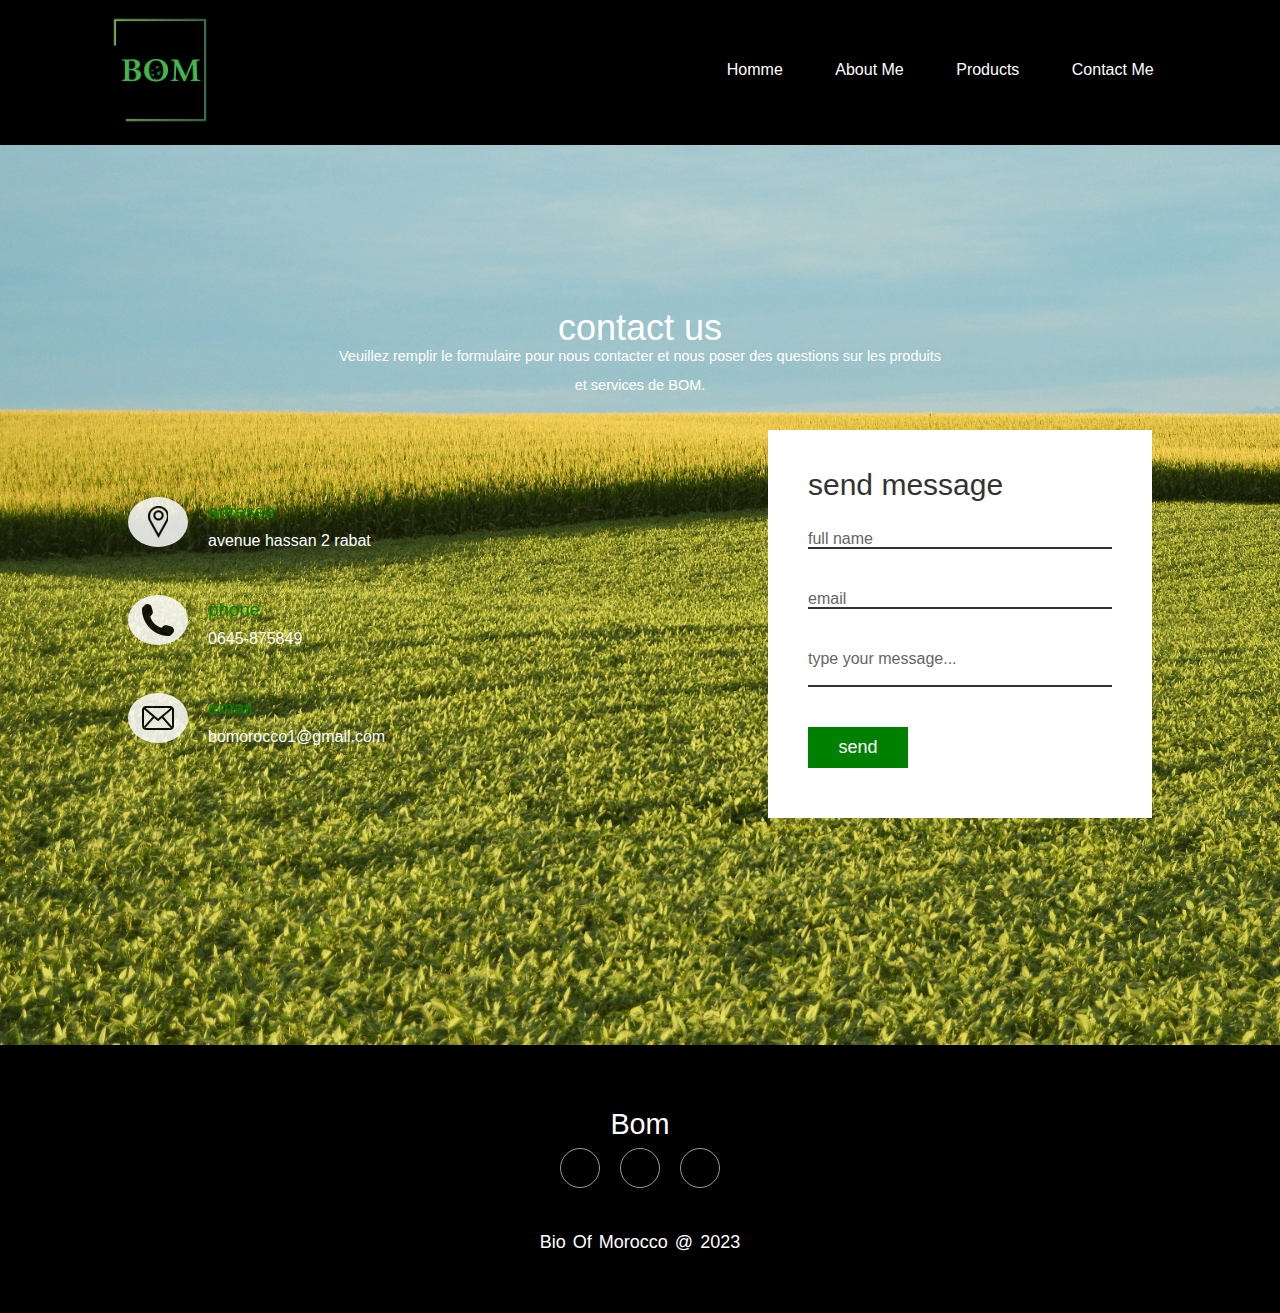
<file: contactme.html>
<!DOCTYPE html>
<html lang="en">
<head>
    <meta charset="UTF-8">
    <meta http-equiv="X-UA-Compatible" content="IE=edge">
    <meta name="viewport" content="width=device-width, initial-scale=1.0">
    <meta name="description" content="best designer and i do a good service witch good price">
    <meta name= Keywords content="barmaja, barmaja Oniine, course online, java, nodejs, ntmi, css,">
    <title> bio of morocco </title>
    <link rel="icon" href="icons/icons.ico">
    <link rel="stylesheet" href="css/contact.css">
    <link href="https : //fonts.googleapis.com/css2?family= famille= Josefin+Sans:wght@100;200;300;400;500;600;700 &family= Poppins:wght@300;400;500;600;700 & family= Roboto:wght@400;700 & display=swap" rel="feuille de style">
    <link rel="stylesheet" href="https://cdnjs.cloudflare.com/ajax/libs/font-awesome/6.3.0/css/all.min.css" integrity="sha512-SzlrxWUlpfuzQ+pcUCosxcglQRNAq/DZjVsC0lE40xsADsfeQoEypE+enwcOiGjk/bSuGGKHEyjSoQ1zVisanQ==" crossorigin="anonymous" referrerpolicy="no-referrer" />
        
    
</head>



<body>
    <section class="homme">
        <nav>
           <img src="icons/BOM/logo png.png" width="110px" >
            <ul>
                <li><a href="index.html">homme</a></li>
                <li><a href="aboutme.html">about me</a></li>
                <li><a href="homme">products</a></li>
                <li><a href="contactme.html">contact me</a></li>
            </ul>
            
        </nav>



        <section class="contactus">
            <div class="content">
                <h2>contact us</h2>
                <p>Veuillez remplir le formulaire pour nous contacter et nous poser des questions sur les produits<br> et services de BOM.</p>
            </div>





            <div class="container">

                <div class="contactinfo">

                    <div class="box">

                        <div class="icon">
                            <img src="icons/local.png">
                        </div>


                      <div class="text">
                        <h3>adresse</h3>
                        <p>avenue hassan 2 rabat</p>


                        </div>

                    </div>




                    <div class="box">

                        <div class="icon">
                            <img src="icons/telephone.png">
                            
                        </div>


                      <div class="text">
                        <h3>phone</h3>
                        <p>0645-875849</p>


                        </div>

                    </div>



                    <div class="box">

                        <div class="icon">
                            <img src="icons/envelope.png">
                            
                        </div>


                      <div class="text">
                        <h3>email</h3>
                        <p>bomorocco1@gmail.com</p>


                        </div>

                    </div>








                </div>

                <div class="contactform">
                 <form>
                    <h2> send message </h2>
                    <div class="inputbox">
                       <input type="text" name=""  required="required"> 
                       <span>full name</span>


                    </div>

                    <div class="inputbox">
                        <input type="text" name=""  required="required"> 
                        <span>email</span>
 
 
                     </div>

                     <div class="inputbox">
                        <textarea required="required" ></textarea>
                        <span>type your message...</span>
 
 
                     </div>


                     <div class="inputbox">
                        <input type="submit" name=""  value="send"> 
                        
 
                     </div>
 
 


                    



                 </form>   



                </div>



            </div>






           
                
                
                





        </section>





































































        

       

        


            
            
        

        

     


            






         
        
            
        
        
        
                        
        
        
            

    


    </section> 


















    
    <footer class="footer">
        <div class="social"> 

            <h3 >bom</h3>
           <a href="#"><i class="fab fa-instagram"></i></a>
           <a href="https://web.facebook.com/profile.php?id=100090964484073&is_tour_completed=true&_rdc=1&_rdr"><i class="fab fa-facebook"></i></a>
           <a href="#"><i class="fab fa-youtube"></i></a> 
        </div>

        
           

                <div class="copyright">
                <p > bio of morocco @ 2023</p>


              </div>
           



      
        
       



    </footer>




    
    
</body>
</html>
</file>
<file: css/contact.css>
*{
    margin: 0;
    padding: 0;
    box-sizing: border-box;
    }
    
    html{
        font-family: 'Josefin Sans', sans-serif;
        font-size: 16px;
        color: white;
    }
    
    
    .homme{
        width: 100%;
        height: 100vh;
        background-size: cover;
        display: flex;
        flex-direction: column;
    }


    
nav{
    background-color: black;
    margin-bottom: -80px;
    padding-top: 15px;
    padding-bottom: 20px;
    
    
    

    
   
    
    
    padding-left: 8%;
    padding-right: 8%;
    
    display: flex;
    justify-content: space-between;
    align-items: center;
}

nav ul li{
    list-style-type: none;
    display: inline-block;
    margin: 0.8rem 1.5rem;
}



nav ul li a {
color:white;
text-decoration: none;
text-transform: capitalize;
transition: 0.4s;
}


nav ul li a:hover{
    color: green;
}

.contactus{
    color:black;
    line-height:29px;
    position: relative;
    min-height: 100vh;
    display: flex;
    justify-content: center;
    align-items: center;
    flex-direction: column;
    padding-bottom: 60px;
    margin-top: 0px;
    margin-top: 80px;
    
    font-size: 14.5px;
    background: url(../icons/wallpaperflare.com_wallpaper\ \(4\).jpg);
    background-size: cover;
    
    
}

.contactus .content{
    
    text-align: center;

}

.contactus .content h2{
    font-size: 36px;
    font-weight: 500;
    color: #fff;
    
}


.contactus .content p{
    font-weight: 300;
    color: #fff;
}
.container{
    width: 100%;
    display: flex;
    justify-content: center;
    align-items: center;
    margin-top: 30px;
}



.container .contactinfo{
    width: 50%;
    display: flex;
    flex-direction: column;


}

.container .contactinfo .box{
    position: relative;
    padding: 20px 0;
    display: flex;

}


.container .contactinfo .box .icon{
min-width: 60px;
height: 50px;
background: #fff;
display: flex;
justify-content: center;
align-items: center;
border-radius: 50%;
font-size: 22px;
background-color: white;
opacity: 0.85;


}

.container .contactinfo .box .icon:hover{
opacity: 0.9;
}



.container .contactinfo .box .text{
display: flex;
margin-left: 20px;
font-size: 16px;
color: #fff;
flex-direction: column;
font-weight: 300;


}

.container .contactinfo .box .text h3{
    font-weight: 500;
    color: green;

}


.contactform{
    width: 30%;
    padding: 40px;
    background: #fff;


}

.contactform h2{
    font-size: 30px;
    color: #333;
    font-weight: 500;
}

.contactform .inputbox{
    position: relative;
    width: 100%;
    margin-top: 10px;


}

.contactform .inputbox input,
.contactform .inputbox textarea

{
width: 100%;
padding: 5px 0;
font-size: 16px;
margin: 10px 0;
border: none;
border-bottom: 2px solid #333;
outline: none;
resize: none;

}



.contactform .inputbox span{
    position: absolute;
    padding: 5px 0;
    font-size: 16px;
    left: 0;
    margin: 10px 0;
    pointer-events: none;
    transition: 0.5s;
    color: #666;

}


.contactform .inputbox input:focus ~ span,
.contactform .inputbox input:valid ~ span,
.contactform .inputbox textarea:focus ~ span,
.contactform .inputbox textarea:valid ~ span
{
    color: green;
    font-size: 12px;
    transform: translateY(-20px);

}


.contactform .inputbox input[type="submit"]{
   width: 100px;
   background: green;
   color: #fff;
   border: none;
   cursor: pointer;
   padding: 10px;
   font-size: 18px;
    
}

@media (max-width:1200px){
    .contactus{
        padding:50px;
    }
    .container{
        flex-direction:column;
    }

    .container .contactinfo{
        margin-bottom: 40px;

    }

    .container .contactinfo,
    .contactform{
        width:100%
    }


}


@media screen and (max-width: 650px) {
    .contactus {
        padding: 8px;
       
    }
    .footer .social {
        padding-top: 20px;
    }
        





}


@media screen and (min-width: 250px) and (max-width:350px) {
    .contactus {
        padding-top: 20px;
        margin-bottom: 5px;

}

.container{
    margin-top: -4px;
}
}






































































































































.footer{
    padding: 40px 0;
    background-color: black;   
    padding-top:200px;
   }
   
   
   .footer .social{
       text-align: center;
       padding-bottom: 20px;
       
   }
   
   .footer .social h3{
       font-size: 1.8rem;
       font-weight: 400;
       text-transform: capitalize;
       line-height: 3rem;
       
   }
   
   
   
   .footer .social a{
       font-size: 24px;
       color: inherit;
      line-height: 38px;
       width: 40px;
       height: 40px;
       display: inline-block;
       border: 1px solid #ccc;
       text-align: center;
       border-radius: 50%;
       margin: 0 8px;
       opacity: 0.75;
   
   }
   
   .footer .social a:hover{
      opacity: 0.9; 
   }
   
    .my title {
       margin-top: 30px;
       text-align: center;
       font-size: 13px;
       margin-bottom: 30px;
       text-align: center;
      
   
   }
   
   
   .copyright{
       width: 100vw;
       padding: 20px 0;
       text-align: center;
   
   
   
   }
   
   
   .copyright p{
       font-size: 18px;
       word-spacing: 2px;
       text-transform: capitalize;
   }
</file>
